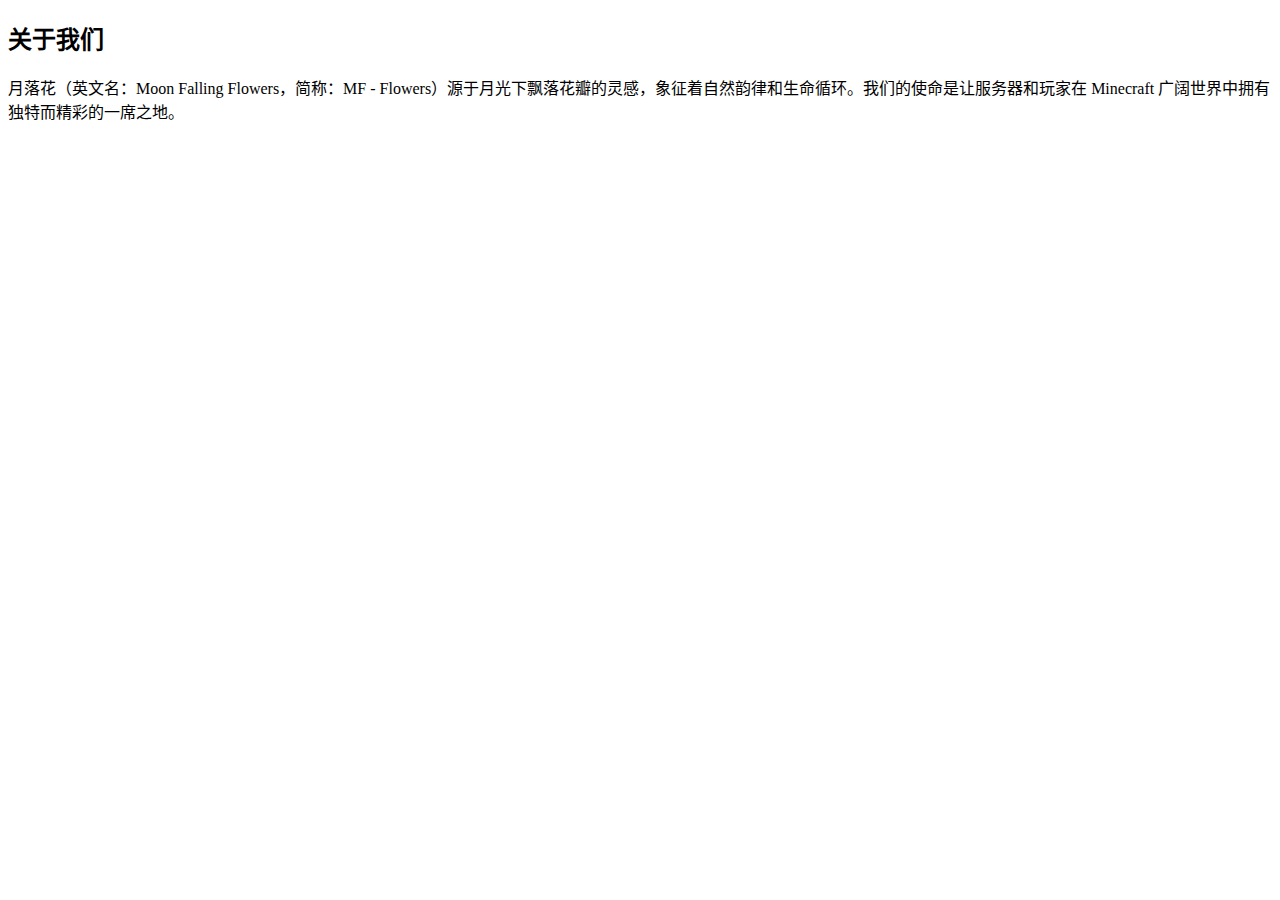
<file: about.html>
<!DOCTYPE html>  
<html lang="zh-CN">  
<head>  
    <meta charset="UTF-8">  
    <meta name="viewport" content="width=device-width, initial-scale=1.0">  
    <title>关于我们 - 月落花</title>  
    <link rel="icon" href="favicon.png" type="image/png">  
    <!-- 如果还需要支持旧版IE浏览器，可以添加下面的行 -->  
    <link rel="shortcut icon" href="/favicon.ico" type="image/x-icon">  
    <!-- 如果使用的是PNG格式的图标 -->  
    <!-- <link rel="icon" href="/path/to/favicon.png" type="image/png"> -->  
    <!-- 如果使用的是SVG格式的图标 -->  
    <!-- <link rel="icon" href="/path/to/favicon.svg" type="image/svg+xml"> -->  
    <!-- ... (链接到相同的CSS样式文件，如果有的话) ... -->  
</head>  
<body>  
    <header>  
        <!-- ... (与首页相同的头部内容，或者提取为公共模板) ... -->  
    </header>  
    <nav>  
        <!-- ... (与首页相同的导航栏) ... -->  
    </nav>  
    <main>  
        <h2>关于我们</h2>  
        <p>月落花（英文名：Moon Falling Flowers，简称：MF - Flowers）源于月光下飘落花瓣的灵感，象征着自然韵律和生命循环。我们的使命是让服务器和玩家在 Minecraft 广阔世界中拥有独特而精彩的一席之地。</p>  
    </main>  
    <footer>  
        <!-- ... (页脚内容，可以提取为公共模板) ... -->  
    </footer>  
</body>  
</html>
</file>
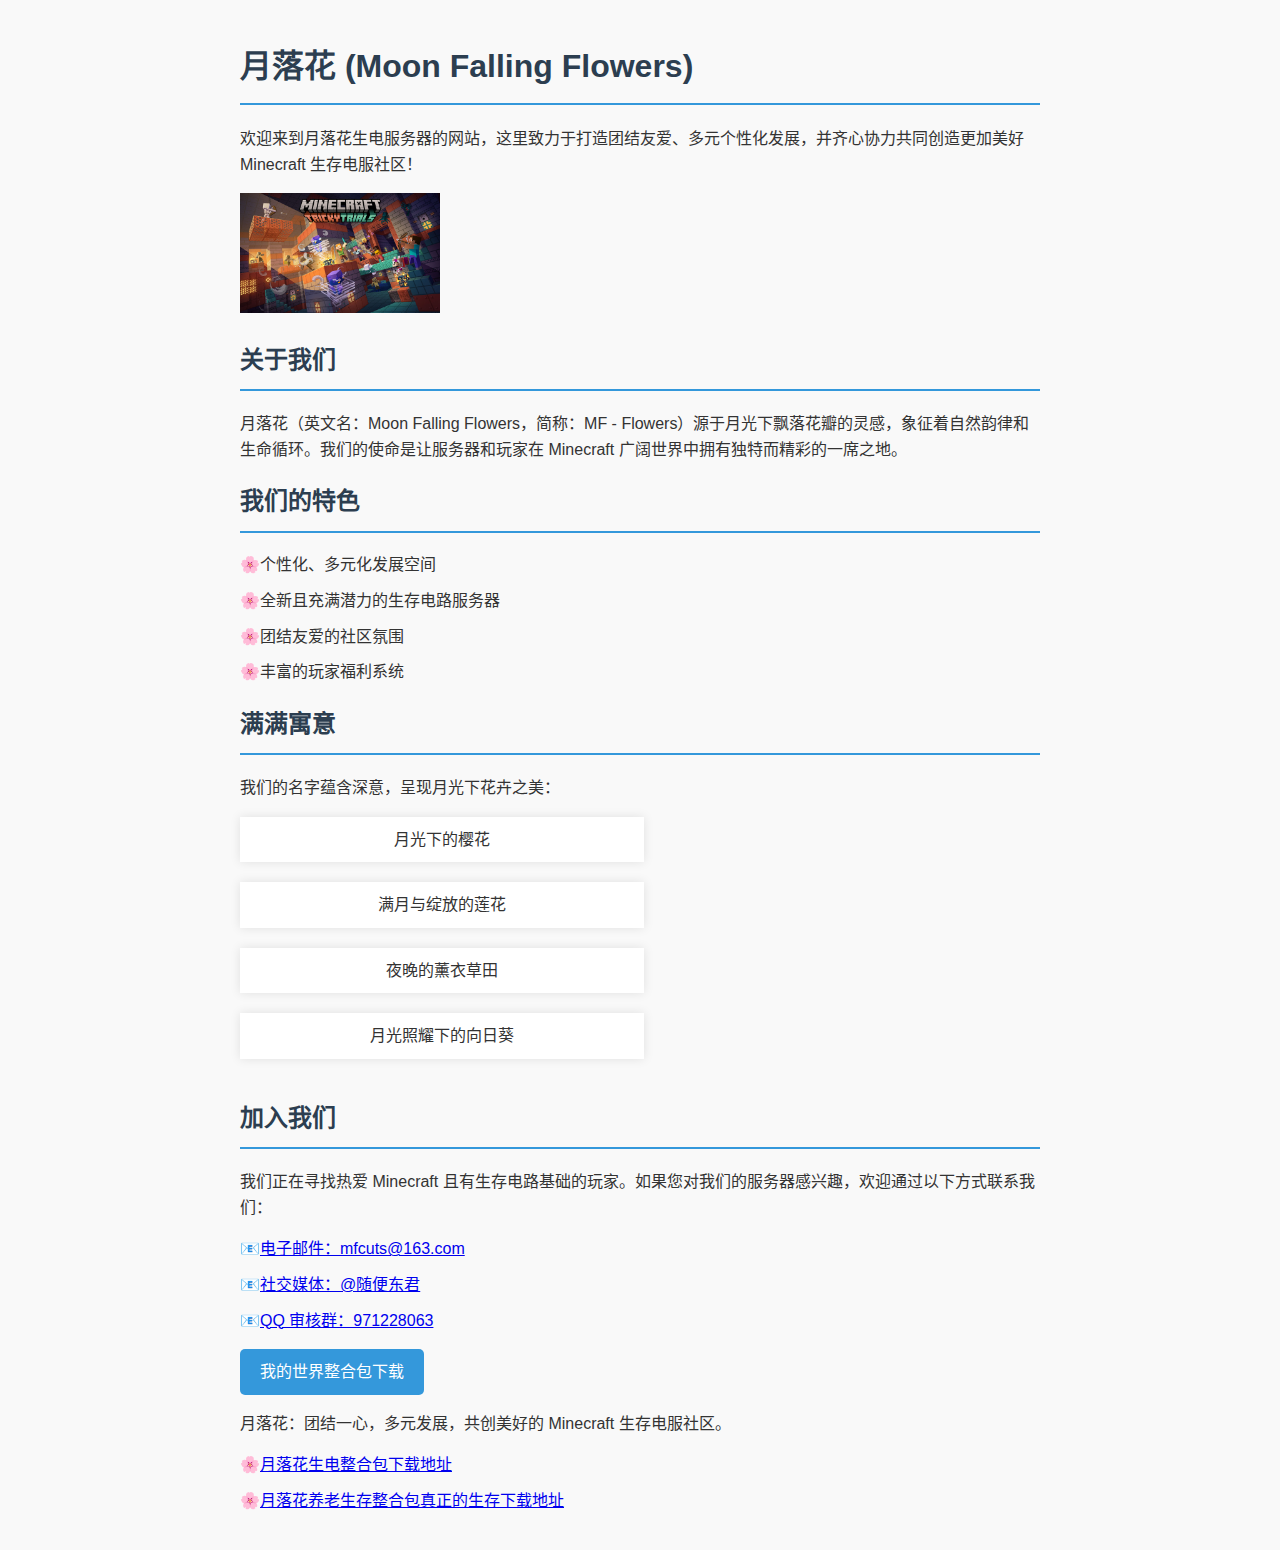
<file: indexx .html>
<!DOCTYPE html>
<html lang="zh-CN">

<head>
  <meta charset="UTF-8">
  <meta name="viewport" content="width=device-width, initial-scale=1.0">
  <title>MFCUTS社区|月落花</title>
  <link rel="icon" href="favicon.png" type="image/png">  
    <!-- 如果还需要支持旧版IE浏览器，可以添加下面的行 -->  
    <link rel="shortcut icon" href="/favicon.ico" type="image/x-icon">  
    <!-- 如果使用的是PNG格式的图标 -->  
    <!-- <link rel="icon" href="/path/to/favicon.png" type="image/png"> -->  
    <!-- 如果使用的是SVG格式的图标 -->  
    <!-- <link rel="icon" href="/path/to/favicon.svg" type="image/svg+xml"> -->  
  <style>
    body {
      font-family: 'Segoe UI', Tahoma, Geneva, Verdana, sans-serif;
      line-height: 1.6;
      color: #333;
      max-width: 800px;
      margin: 0 auto;
      padding: 20px;
      background-color: #f9f9f9;
    }

    h1,
    h2 {
      color: #2c3e50;
      border-bottom: 2px solid #3498db;
      padding-bottom: 10px;
    }

    ul {
      list-style-type: none;
      padding-left: 0;
    }

    li {
      margin-bottom: 10px;
      padding-left: 20px;
      position: relative;
    }

    li::before {
      content: "🌸";
      position: absolute;
      left: 0;
    }

    ul.contact li::before {
      content: "📧";
    }

  .gallery {
      display: flex;
      flex-wrap: wrap;
      justify-content: space-between;
    }

  .gallery-item {
      flex-basis: 48%;
      margin-bottom: 20px;
      background-color: #fff;
      padding: 10px;
      box-shadow: 0 0 10px rgba(0, 0, 0, 0.1);
      text-align: center;
    }

    @media (max-width: 600px) {
    .gallery-item {
        flex-basis: 100%;
      }
    }

  .cta-button {
      display: inline-block;
      background-color: #3498db;
      color: #fff;
      padding: 10px 20px;
      text-decoration: none;
      border-radius: 5px;
      transition: background-color 0.3s;
    }

  .cta-button:hover {
      background-color: #2980b9;
    }
  </style>
</head>

<body>
  <header>
    <h1>月落花 (Moon Falling Flowers)</h1>
    <p>欢迎来到月落花生电服务器的网站，这里致力于打造团结友爱、多元个性化发展，并齐心协力共同创造更加美好 Minecraft 生存电服社区！</p>
    <img src="yeluoyun.png" alt="月落云图片" width="200"> <!-- 假设图片名为"月落云.png"，并与HTML文件在同一目录下 -->
  </header>
  <main>
    <section>
      <h2>关于我们</h2>
      <p>月落花（英文名：Moon Falling Flowers，简称：MF - Flowers）源于月光下飘落花瓣的灵感，象征着自然韵律和生命循环。我们的使命是让服务器和玩家在 Minecraft 广阔世界中拥有独特而精彩的一席之地。</p>
    </section>
    <section>
      <h2>我们的特色</h2>
      <ul>
        <li>个性化、多元化发展空间</li>
        <li>全新且充满潜力的生存电路服务器</li>
        <li>团结友爱的社区氛围</li>
        <li>丰富的玩家福利系统</li>
      </ul>
    </section>
    <section>
      <h2>满满寓意</h2>
      <p>我们的名字蕴含深意，呈现月光下花卉之美：</p>
      <div class="gallery">
        <div class="gallery-item">月光下的樱花</div>
        <div class="gallery-item">满月与绽放的莲花</div>
        <div class="gallery-item">夜晚的薰衣草田</div>
        <div class="gallery-item">月光照耀下的向日葵</div>
      </div>
    </section>
    <section>
      <h2>加入我们</h2>
      <p>我们正在寻找热爱 Minecraft 且有生存电路基础的玩家。如果您对我们的服务器感兴趣，欢迎通过以下方式联系我们：</p>
      <ul id="contact" class="contact">
        <li><a href="mailto:mfcuts@163.com">电子邮件：mfcuts@163.com</a></li>
        <li><a href="https://space.bilibili.com/2001440844?spm_id_from=333.1007.0.0" target="_blank">社交媒体：@随便东君</a></li>
        <li><a href="https://qm.qq.com/q/CNZV3GDBQe" target="_blank">QQ 审核群：971228063</a></li>
      </ul>

      <p>
        <a href="https://www.123pan.com/s/uQ5iVv-XZ1bv" class="cta-button">我的世界整合包下载</a>
      </p>
    </section>
  </main>
  <footer>
    <p>月落花：团结一心，多元发展，共创美好的 Minecraft 生存电服社区。</p>
    <ul>
      <li><a href="https://www.123pan.com/s/uQ5iVv-GZ1bv">月落花生电整合包下载地址</a></li>
      <li><a href="https://www.123pan.com/s/uQ5iVv-hZ1bv">月落花养老生存整合包真正的生存下载地址</a></li>
    </ul>
  </footer>
</body>

</html>
</file>
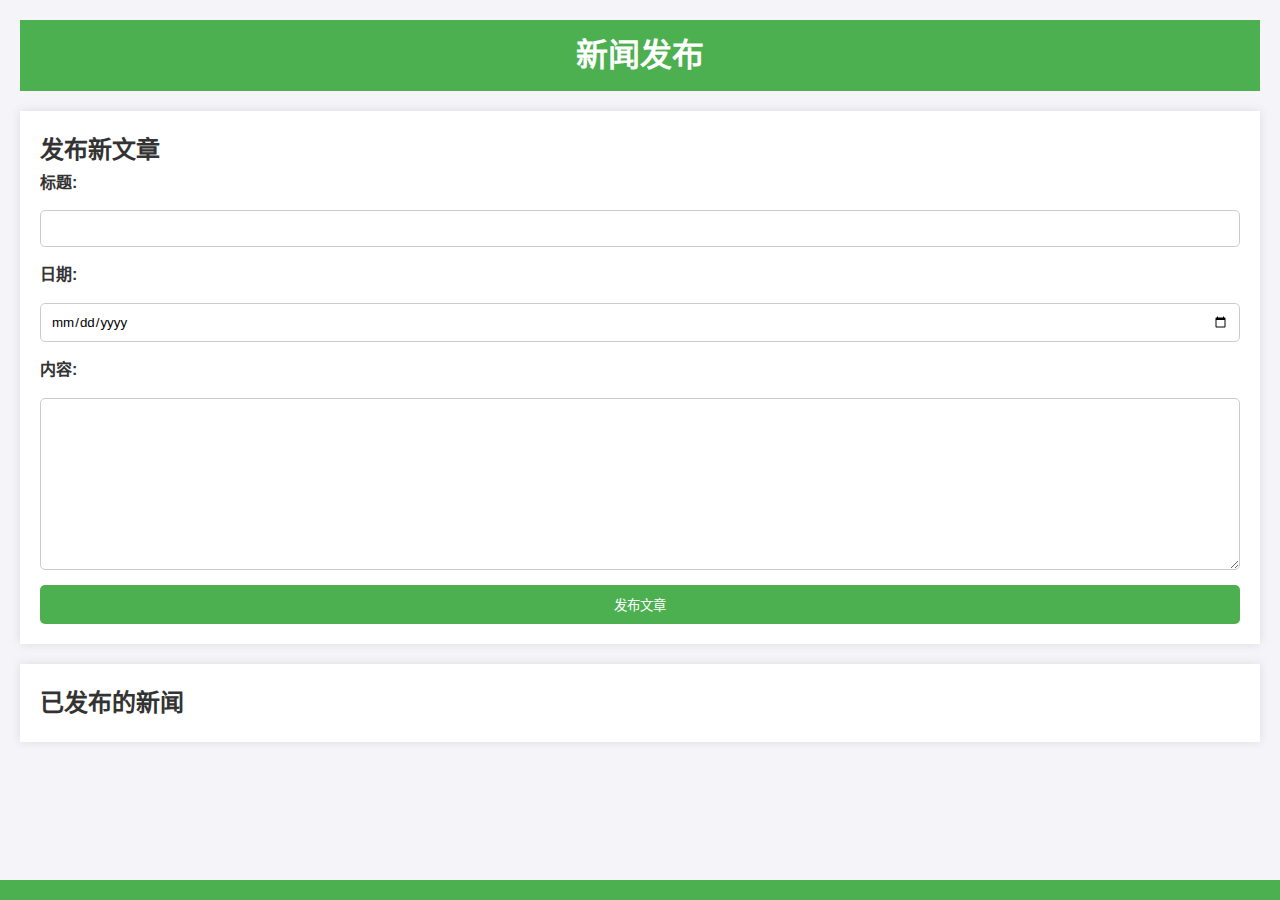
<file: news-detail.html>
<!DOCTYPE html>
<html lang="zh-CN">
<head>
    <meta charset="UTF-8">
    <meta name="viewport" content="width=device-width, initial-scale=1.0">
    <title>新闻详情 - 月落花</title>
    <link rel="icon" href="favicon.png" type="image/png">
    <link rel="stylesheet" href="styled.css">
    <style>
        /* 隐藏模态框的默认样式 */
        .modal {
            display: none; 
            position: fixed; 
            z-index: 1; 
            left: 0;
            top: 0;
            width: 100%; 
            height: 100%; 
            overflow: auto; 
            background-color: rgb(0,0,0); 
            background-color: rgba(0,0,0,0.4); 
            padding-top: 60px;
        }

        .modal-content {
            background-color: #fefefe;
            margin: 5% auto; 
            padding: 20px;
            border: 1px solid #888;
            width: 80%; 
        }

        .close {
            color: #aaa;
            float: right;
            font-size: 28px;
            font-weight: bold;
        }

        .close:hover,
        .close:focus {
            color: black;
            text-decoration: none;
            cursor: pointer;
        }
    </style>
</head>
<body>
    <header>
        <h1>新闻发布</h1>
    </header>
    <nav>
        <!-- 导航链接可以放在这里 -->
    </nav>
    <main>
        <section id="news-form-section">
            <article id="news-detail">
                <h2>发布新文章</h2>
                <form id="news-form">
                    <label for="title">标题:</label>
                    <input type="text" id="title" name="title" required>

                    <label for="date">日期:</label>
                    <input type="date" id="date" name="date" required>

                    <label for="content">内容:</label>
                    <textarea id="content" name="content" rows="10" required></textarea>

                    <button type="submit">发布文章</button>
                </form>
            </article>
        </section>
        <section id="news-list-section">
            <h2>已发布的新闻</h2>
            <ul id="news-list"></ul>
            <!-- 编辑新闻的模态框 -->
            <div id="edit-news-modal" class="modal">
                <div class="modal-content">
                    <span class="close">&times;</span>
                    <form id="edit-news-form">
                        <label for="edit-title">标题:</label>
                        <input type="text" id="edit-title" name="title" required>

                        <label for="edit-date">日期:</label>
                        <input type="date" id="edit-date" name="date" required>

                        <label for="edit-content">内容:</label>
                        <textarea id="edit-content" name="content" rows="10" required></textarea>

                        <button type="submit">更新文章</button>
                    </form>
                </div>
            </div>
        </section>
    </main>
    <footer>
        <!-- 页脚内容可以放在这里 -->
    </footer>
    <script src="newsApp.js"></script> <!-- 假设的JavaScript文件，用于处理新闻发布、编辑和模态框功能 -->
    <script>
        // 示例JavaScript代码，用于处理模态框的关闭功能
        var modal = document.getElementById("edit-news-modal");

        var span = document.getElementsByClassName("close")[0];

        span.onclick = function() {
            modal.style.display = "none";
        }

        // 可以在newsApp.js中添加更多功能，如显示模态框、处理表单提交等
    </script>
</body>
</html>
</file>
<file: styled.css>
/* styled.css */
* {
    margin: 0;
    padding: 0;
    box-sizing: border-box;
    font-family: Arial, sans-serif;
}

/* 主体样式 */
body {
    background-color: #f4f4f9;
    color: #333;
    line-height: 1.6;
    padding: 20px;
}

/* 头部样式 */
header {
    background: #4CAF50;
    color: white;
    padding: 10px 0;
    text-align: center;
}

/* 导航栏样式 */
nav {
    margin: 20px 0;
    text-align: center;
}

nav a {
    color: #4CAF50;
    text-decoration: none;
    margin: 0 10px;
    padding: 5px 10px;
    border: 1px solid #4CAF50;
    border-radius: 5px;
}

nav a:hover {
    background: #4CAF50;
    color: white;
}

/* 主要内容区域样式 */
main {
    display: flex;
    flex-direction: column;
    gap: 20px;
}

/* 新闻表单和详情样式 */
#news-form-section, #news-list-section {
    background: white;
    padding: 20px;
    box-shadow: 0 0 10px rgba(0, 0, 0, 0.1);
}

/* 表单样式 */
form {
    display: flex;
    flex-direction: column;
    gap: 15px;
}

label {
    font-weight: bold;
}

input, textarea {
    width: 100%;
    padding: 10px;
    border: 1px solid #ccc;
    border-radius: 5px;
}

button {
    background: #4CAF50;
    color: white;
    padding: 10px;
    border: none;
    border-radius: 5px;
    cursor: pointer;
    transition: background 0.3s;
}

button:hover {
    background: #45a049;
}

/* 新闻列表样式 */
#news-list {
    list-style: none;
}

#news-list li {
    background: white;
    margin: 10px 0;
    padding: 15px;
    box-shadow: 0 0 10px rgba(0, 0, 0, 0.1);
    border-radius: 5px;
}

/* 模态框样式 */
.modal {
    display: none;
    position: fixed;
    z-index: 1000;
    left: 0;
    top: 0;
    width: 100%;
    height: 100%;
    overflow: auto;
    background-color: rgba(0, 0, 0, 0.5);
    justify-content: center;
    align-items: center;
}

.modal-content {
    background: white;
    padding: 20px;
    border-radius: 10px;
    max-width: 600px;
    width: 90%;
    box-shadow: 0 5px 15px rgba(0, 0, 0, 0.3);
}

.close {
    position: absolute;
    top: 10px;
    right: 20px;
    font-size: 24px;
    color: #aaa;
    cursor: pointer;
    transition: color 0.3s;
}

.close:hover {
    color: #000;
}

/* 页脚样式 */
footer {
    background: #4CAF50;
    color: white;
    text-align: center;
    padding: 10px 0;
    position: fixed;
    bottom: 0;
    left: 0;
    width: 100%;
}
</file>
